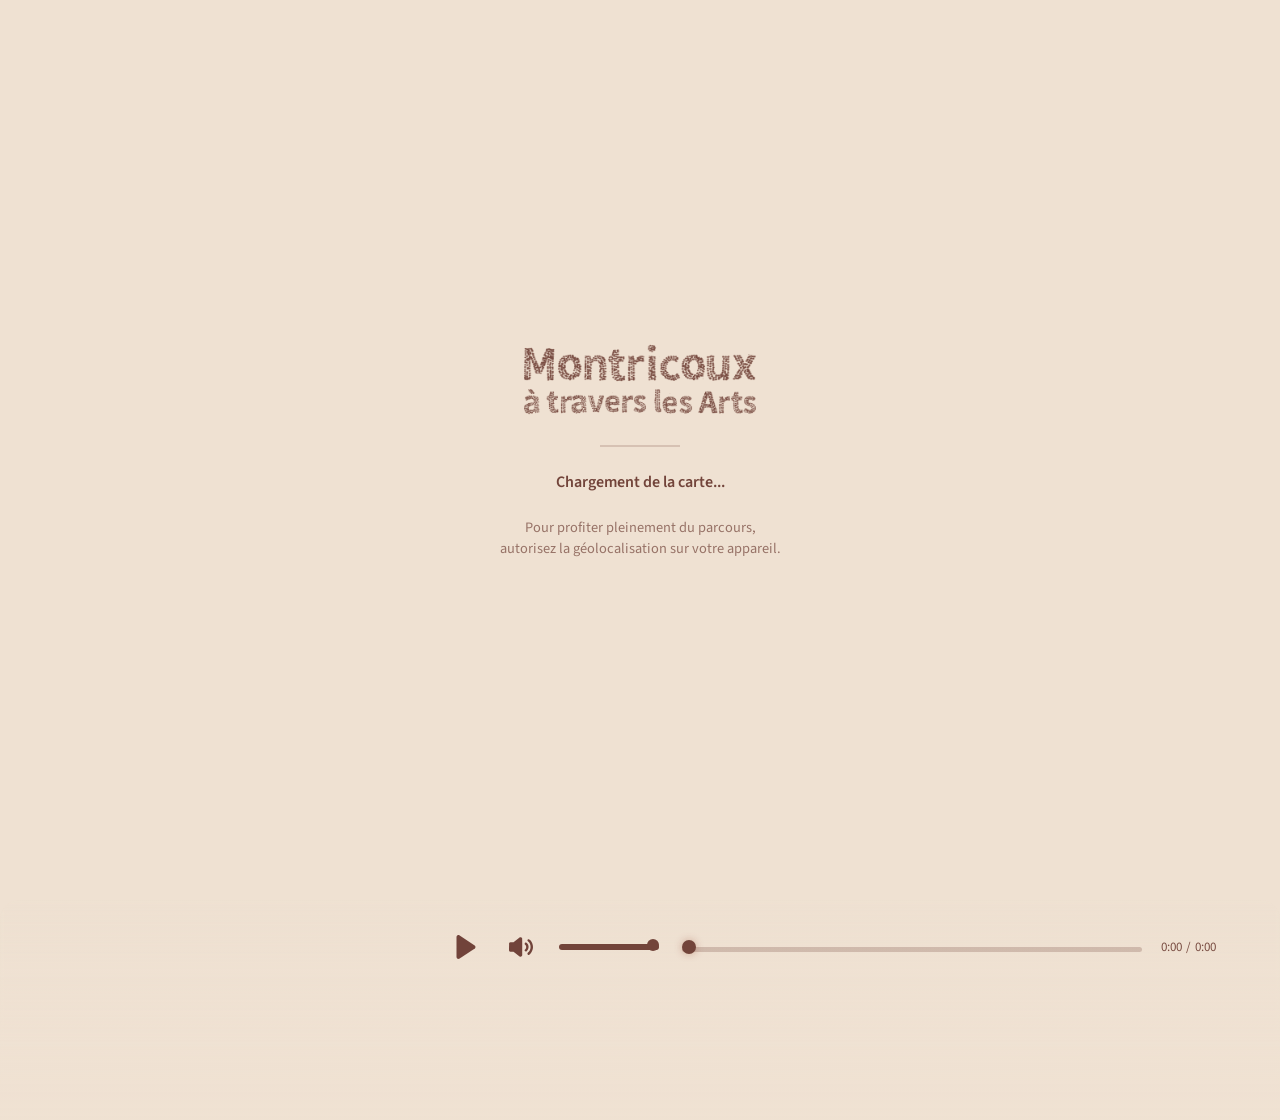
<file: index.html>
<!DOCTYPE html>
<html lang="fr-FR">

<head>

  <meta charset="UTF-8" />
  <meta name="viewport" content="width=device-width, initial-scale=1.0, maximum-scale=1.0, user-scalable=no" />
  <title>MONTRICOUX</title>
  <!-- MAPBOX -->
  <link href="https://api.mapbox.com/mapbox-gl-js/v3.1.2/mapbox-gl.css" rel="stylesheet" />
  <link rel="preconnect" href="https://fonts.googleapis.com">
  <link rel="preconnect" href="https://fonts.gstatic.com" crossorigin>
  <link href="https://fonts.googleapis.com/css2?family=Source+Sans+3:wght@300;400;500;600;700&display=swap" rel="stylesheet">
  <!-- CSS -->
  <link rel="stylesheet" href="style.css" />
 </head>


<body>
  
  <div id="splash">
    <div class="splash-logo"></div>
    <div class="loader"></div>
    <p class="splash-text">
        Chargement de la carte...
    </p>
    <p class="splash-small">
        Pour profiter pleinement du parcours,<br> autorisez la géolocalisation sur votre appareil.
    </p>
  </div>

  <!-- MAP -->
  <div id="map"></div>

  <!-- LOGO -->
  <div id="logo-gradient"></div>
    <div class="logo-wrap">
        <button id="logo-button" class="logo"></button>
    </div>

<!-- SIDEBAR -->

<div id="sidebar">

  <!-- CLOSE -->

  <button id="close-sidebar">
    ×
  </button>


  <!-- CONTENT -->
  <div class="sidebar-content">

    <!-- INTRO -->
    <p class="sidebar-subtitle">À la mémoire d'André Lacombe</p>
    <div class="sidebar-tabs">

        <button class="sidebar-tab active" data-tab="intro">
            À Propos
        </button>

        <button class="sidebar-tab" data-tab="credits">
            Crédits
        </button>

        <button class="sidebar-tab" data-tab="contact">
            Contact
        </button>

    </div>

    <div class="sidebar-pages">

        <div class="sidebar-page active" id="intro">

            Ce parcours vous propose de découvrir le village de Montricoux et son patrimoine artistique et architectural. Au fil d’un récit
            incarné par des habitants, des artistes et des acteurs culturels, laissez-vous guider dans les rues de ce village médiéval.
            Chargez la cartographie au format numérique en flashant le QR code à la station A (La bascule) et déplacez-vous dans le
            village à la rencontre des capsules sonores accessibles d’un clic.
            <br><br>
            <b>PARCOURS À LA MÉMOIRE D’ANDRÉ LACOMBE</b><br>
            La commune de Montricoux souhaite dédier ce parcours à André Lacombe disparu en 2023. Il avait à cœur de transmettre sa passion pour son village et son histoire. 
            <br><br>
            <b>Distance </b>: env. 2 km
            <br>
            <b>Durée </b>: env. 1/2h de marche, 1h avec les points d’écoute
            <br>
        </div>

        <div class="sidebar-page" id="credits">
            <b>Avec les témoignages de:</b><br>
            <p>Aquilino Torrao</p>
            <p>Astrid Torrao</p>
            <p>Diego Lara</p>
            <p>Isabelle Fléouter</p>
            <p>Isabelle Van Mastrigt</p>
            <p>Jean-Claude Herraïz</p>
            <p>Léa Gérardin-Macario</p>
            <p>Marie Ange Namy</p>
            <p>Michel Jannin</p>
            <p>RV Larbre</p>
            <p>Thierry Faucher</p><br>
            <b>Équipe:</b><br>
            <p>Maitrise d’ouvrage : Mairie de Montricoux avec l’appui technique de l’équipe du PETR du Pays Midi-Quercy</p>
            <p>Muséographie : Camille Provendier</p>
            <p>Capsules sonores : David Lagarde</p>
            <p>Conception graphique et illustrations : Lucie Sahuquet</p>
            <p>Développement web : Sara Lana</p><br>
            <b>Avec le soutien de:</b><br><br>
            <img src="assets/support.png" style="width:100%">
            <br><br>

        </div>

        <div class="sidebar-page" id="contact">
            <p>Pour toute information complémentaire, veuillez contacter la mairie de Montricoux.</p><br><br>
            <b>email: </b> mairie-montricoux@info82.com<br><br>
            <b>telephone: </b> 05 63 67 20 60<br>
        </div>

</div>

    <!-- LINKS -->
    <div class="sidebar-links">


    <!-- FICHE TECHNIQUE -->
        <div class="accordion">
            <button class="accordion-button">
            Crédits
            <span>+</span>
            </button>
            <div class="accordion-content">
                <p>
                
                </p>
            </div>
        </div>
    </div>

    <!-- FOOTER -->
    <div class="sidebar-footer">

      <!-- LOGOS 
      <div class="sidebar-logos">
        <img src="assets/logo-acx.png">
        <img src="assets/logo-ufpr.png">
        <img src="assets/logo-cnpq.png">
      </div>-->
    </div>
  </div>
</div>

  <!-- PLAYER PANEL -->
 <div id="player-gradient">
    <div id="player-panel">
        <div id="player-layout">
            <!--
            <div class="meta">
                <h3 id="player-title"></h3>
                <h4 id="player-author"></h4>
                <p id="player-description"></p>
                  <button id="description-toggle">
                        +
                  </button>
            </div>-->
            <div class="meta">
                <div class="player-meta-header">
                    <div class="player-meta-text">
                        <h3 id="player-title"></h3>
                        <h4 id="player-author"></h4>
                    </div>
                    <button id="back-to-map">
                        <img src="assets/ui/back.png" alt="">
                    </button>
                </div>
                <p id="player-description"></p>
                <button id="description-toggle">
                    Lire la suite
                </button>
            </div>
            <!-- player -->
            <div class="player-column">
                <div class="player" role="region" aria-label="Audio player">
                    <audio id="audio" preload="metadata"></audio>
                    <div class="controls">
                        <button id="play" class="btn" aria-label="Play/Pause">
                            <img src="assets/ui/play.svg" alt="Play">
                        </button>
                        <button id="mute" class="btn" aria-label="Mute/Unmute">
                            <img src="assets/ui/volume.svg" alt="Volume">
                        </button>
                        <div class="volume-wrap">
                            <input
                                id="volume"
                                class="volume"
                                type="range"
                                min="0"
                                max="1"
                                step="0.01"
                                value="1"
                            >
                        </div>
                    </div>

                    <!-- timeline -->
                    <div class="seek-wrap">
                        <input
                            id="seek"
                            class="seek"
                            type="range"
                            min="0"
                            max="100"
                            step="0.1"
                            value="0"
                        >
                    </div>
                    <!-- time -->
                    <div class="time small">
                        <span id="current">0:00</span>
                        <span>/</span>
                        <span id="duration">0:00</span>
                    </div>
                </div>   
                <!-- subtitles -->
                <div id="subtitle" class="subtitle"></div>
            </div>
        </div>


        <div id="mini-player">
            <button id="mini-play">
                <img
                id="mini-play-icon"
                src="assets/ui/pause.svg"
                alt=""
                >
            </button>
            <span id="mini-title"></span>
        </div>
    </div>
 </div>

    <div class="language-switcher">

    <div class="lang-active lang-fr"></div>

    <button
        class="lang-button lang-en"
        onclick="window.location.href='en.html'">
    </button>

</div>

  <!-- MAPBOX -->
  <script src="https://api.mapbox.com/mapbox-gl-js/v3.1.2/mapbox-gl.js"></script>

  <!-- PLAYER -->
  <script src="player.js"></script>
  <script src="subtitles.js"></script>
  <!-- MAIN -->
  <script src="script.js"></script>

</body>

</html>
</file>
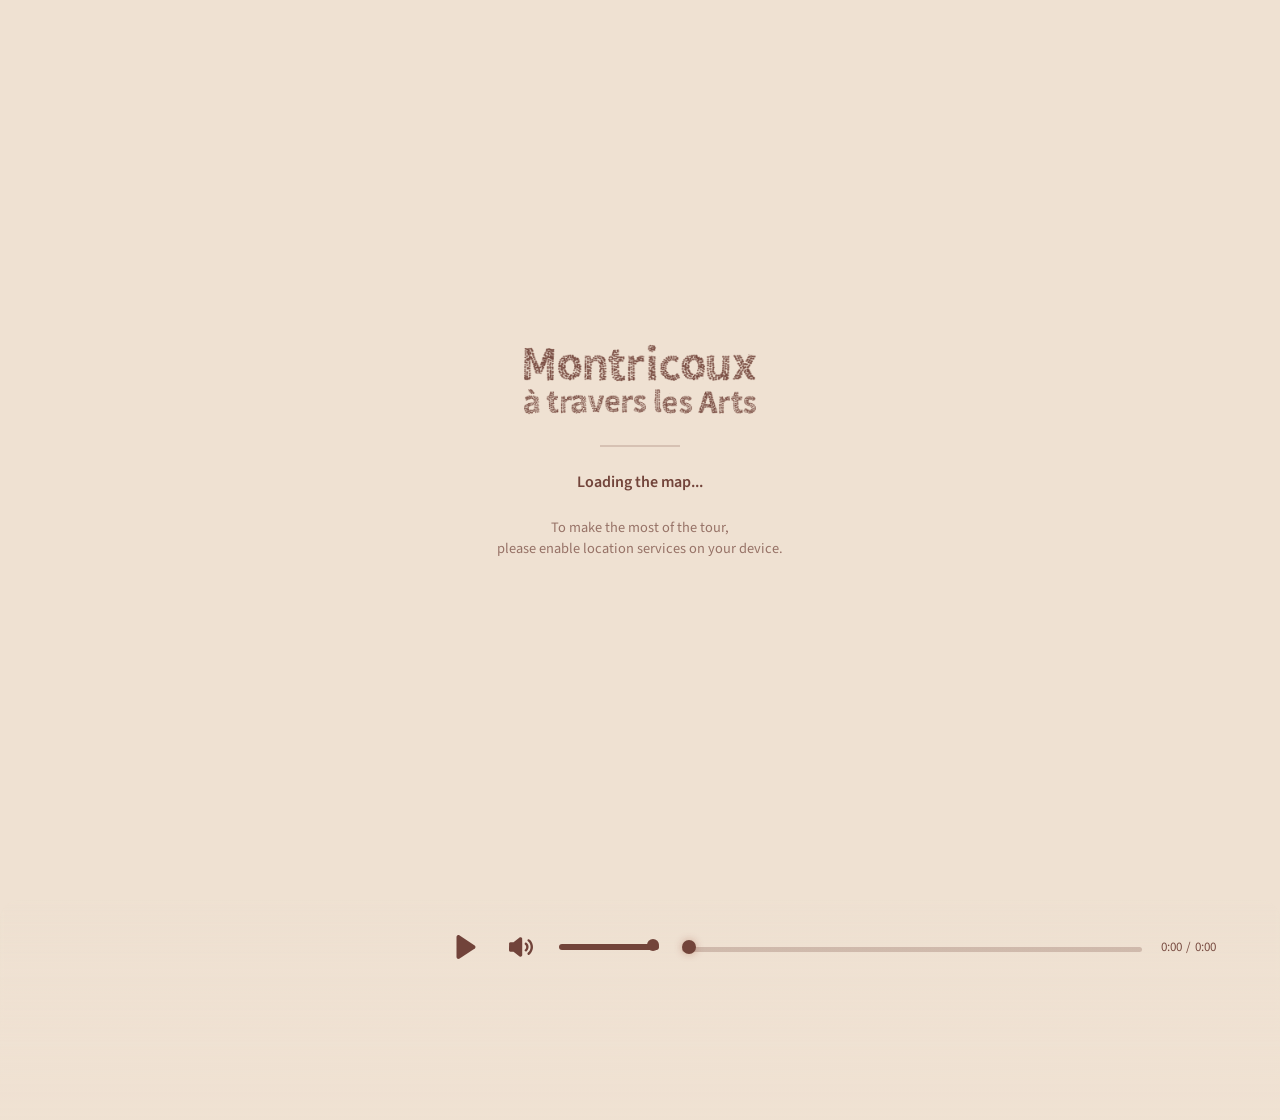
<file: en.html>
<!DOCTYPE html>
<html lang="fr-FR">

<head>

  <meta charset="UTF-8" />
  <meta name="viewport" content="width=device-width, initial-scale=1.0, maximum-scale=1.0, user-scalable=no" />
  <title>MONTRICOUX</title>
  <!-- MAPBOX -->
  <link href="https://api.mapbox.com/mapbox-gl-js/v3.1.2/mapbox-gl.css" rel="stylesheet" />
  <link rel="preconnect" href="https://fonts.googleapis.com">
  <link rel="preconnect" href="https://fonts.gstatic.com" crossorigin>
  <link href="https://fonts.googleapis.com/css2?family=Source+Sans+3:wght@300;400;500;600;700&display=swap" rel="stylesheet">
  <!-- CSS -->
  <link rel="stylesheet" href="style.css" />
 </head>


<body>
  
  <div id="splash">
    <div class="splash-logo"></div>
    <div class="loader"></div>
    <p class="splash-text">
        Loading the map...
    </p>

    <p class="splash-small">
        To make the most of the tour,<br>
        please enable location services on your device.
    </p>
  </div>

  <!-- MAP -->
  <div id="map"></div>

  <!-- LOGO -->
  <div id="logo-gradient"></div>
    <div class="logo-wrap">
        <button id="logo-button" class="logo"></button>
    </div>

<!-- SIDEBAR -->

<div id="sidebar">

  <!-- CLOSE -->

  <button id="close-sidebar">
    ×
  </button>


  <!-- CONTENT -->
  <div class="sidebar-content">

   <!-- INTRO -->
    <p class="sidebar-subtitle">In memory of André Lacombe</p>

    <div class="sidebar-tabs">

        <button class="sidebar-tab active" data-tab="intro">
            About
        </button>

        <button class="sidebar-tab" data-tab="credits">
            Credits
        </button>

        <button class="sidebar-tab" data-tab="contact">
            Contact
        </button>

    </div>

    <div class="sidebar-pages">

        <div class="sidebar-page active" id="intro">

            This route invites you to discover the village of Montricoux and its artistic and architectural heritage. Through stories told by residents, artists, and cultural actors, let yourself be guided through the streets of this medieval village. Load the digital map by scanning the QR code at Station A (La Bascule) and move through the village to discover the audio capsules accessible with a single click.
            <br><br>
            <b>A WALK IN MEMORY OF ANDRÉ LACOMBE</b><br>
            The municipality of Montricoux wishes to dedicate this walk to André Lacombe, who passed away in 2023. He was keen to share his passion for his village and its history. 
            <br><br>
            <b>Distance:</b> approx. 2 km
            <br>
            <b>Duration:</b> approx. 30 min walk, 1 hour including listening stops
            <br>
        </div>

        <div class="sidebar-page" id="credits">

            <b>Featuring the voices of:</b><br>

            <p>Aquilino Torrao</p>
            <p>Astrid Torrao</p>
            <p>Diego Lara</p>
            <p>Isabelle Fléouter</p>
            <p>Isabelle Van Mastrigt</p>
            <p>Jean-Claude Herraïz</p>
            <p>Léa Gérardin-Macario</p>
            <p>Marie Ange Namy</p>
            <p>Michel Jannin</p>
            <p>RV Larbre</p>
            <p>Thierry Faucher</p>

            <br>

            <b>Project team:</b><br>

            <p>Project owner: Municipality of Montricoux, with technical support from the PETR Pays Midi-Quercy team.</p>

            <p>Museography: Camille Provendier</p>

            <p>Audio production: David Lagarde</p>

            <p>Graphic design & illustrations: Lucie Sahuquet</p>

            <p>Web development: Sara Lana</p>

            <br>

            <b>Supported by:</b><br><br>
            <img src="assets/support.png" style="width:100%">
            <br><br>

        </div>

        <div class="sidebar-page" id="contact">

            <p>For further information, please contact the Montricoux Town Hall.</p>

            <br><br>

            <b>Email:</b> mairie-montricoux@info82.com

            <br><br>

            <b>Telephone:</b> +33 (0)5 63 67 20 60

            <br>

        </div>

    </div>
  </div>
</div>

  <!-- PLAYER PANEL -->
 <div id="player-gradient">
    <div id="player-panel">
        <div id="player-layout">
            <div class="meta">
                <div class="player-meta-header">
                    <div class="player-meta-text">
                        <h3 id="player-title"></h3>
                        <h4 id="player-author"></h4>
                    </div>
                    <button id="back-to-map">
                        <img src="assets/ui/back.png" alt="">
                    </button>
                </div>
                <p id="player-description"></p>
                <button id="description-toggle">
                    Read More
                </button>
            </div>
            <!-- player -->
            <div class="player-column">
                <div class="player" role="region" aria-label="Audio player">
                    <audio id="audio" preload="metadata"></audio>
                    <div class="controls">
                        <button id="play" class="btn" aria-label="Play/Pause">
                            <img src="assets/ui/play.svg" alt="Play">
                        </button>
                        <button id="mute" class="btn" aria-label="Mute/Unmute">
                            <img src="assets/ui/volume.svg" alt="Volume">
                        </button>
                        <div class="volume-wrap">
                            <input
                                id="volume"
                                class="volume"
                                type="range"
                                min="0"
                                max="1"
                                step="0.01"
                                value="1"
                            >
                        </div>
                    </div>

                    <!-- timeline -->
                    <div class="seek-wrap">
                        <input
                            id="seek"
                            class="seek"
                            type="range"
                            min="0"
                            max="100"
                            step="0.1"
                            value="0"
                        >
                    </div>
                    <!-- time -->
                    <div class="time small">
                        <span id="current">0:00</span>
                        <span>/</span>
                        <span id="duration">0:00</span>
                    </div>
                </div>   
                <!-- subtitles -->
                <div id="subtitle" class="subtitle"></div>
            </div>
        </div>


        <div id="mini-player">
            <button id="mini-play">
                <img
                id="mini-play-icon"
                src="assets/ui/pause.svg"
                alt=""
                >
            </button>
            <span id="mini-title"></span>
        </div>
    </div>
 </div>

    <div class="language-switcher">

        <button
        class="lang-button lang-fr"
        onclick="window.location.href='index.html'">
        </button>

        <div class="lang-active lang-en"></div>

    </div>

  <!-- MAPBOX -->
  <script src="https://api.mapbox.com/mapbox-gl-js/v3.1.2/mapbox-gl.js"></script>

  <!-- PLAYER -->
  <script src="player.js"></script>
  <script src="subtitles.js"></script>
  <!-- MAIN -->
  <script src="script.js"></script>

</body>

</html>
</file>
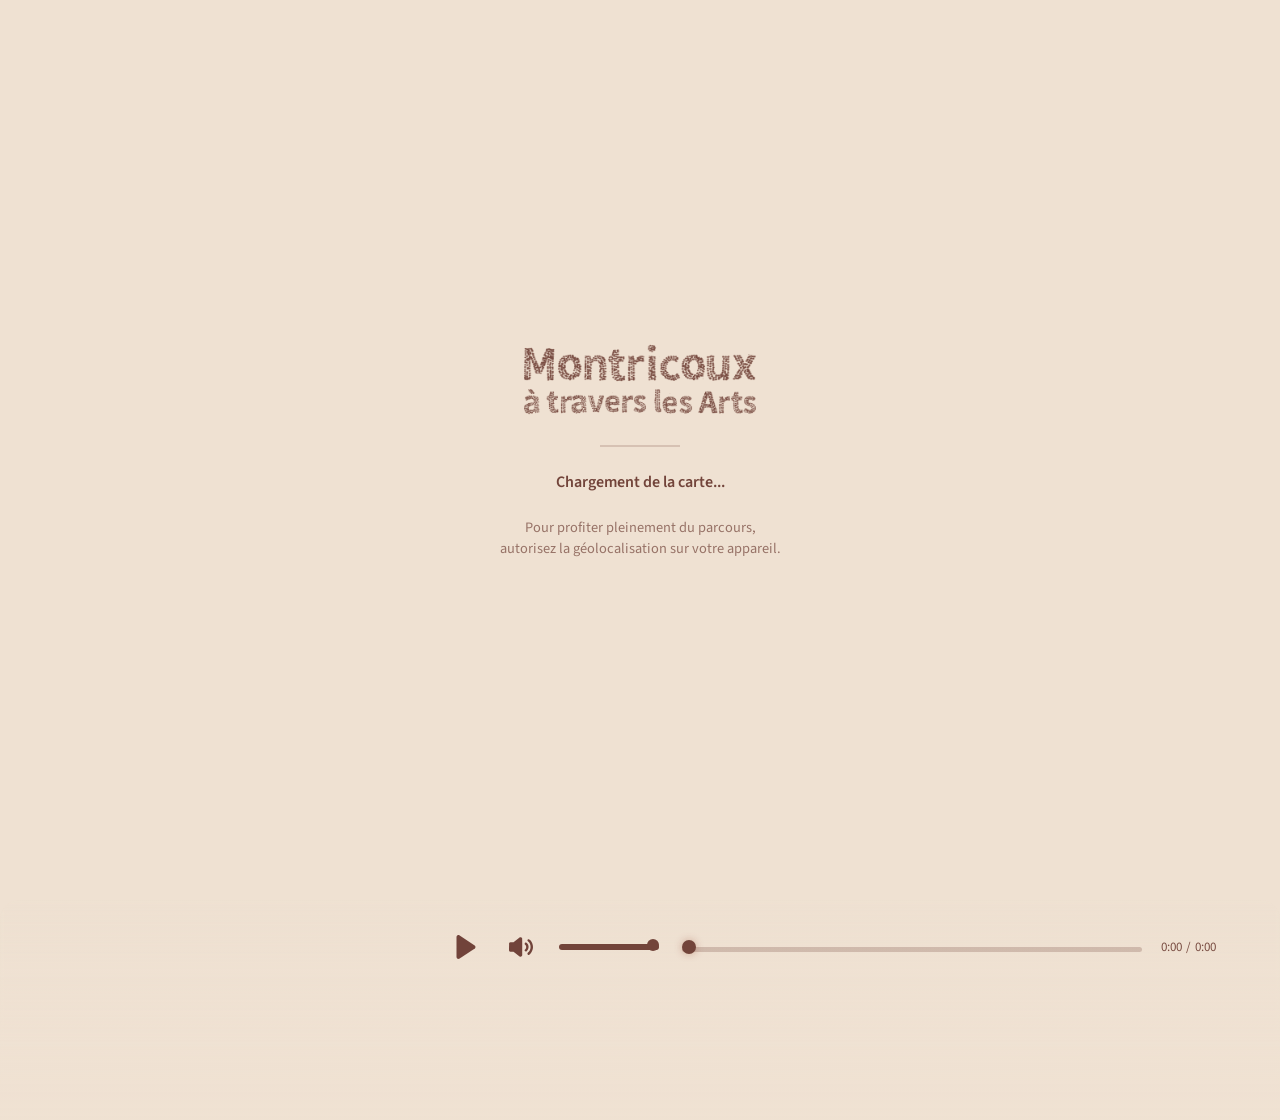
<file: en_old.html>
<!DOCTYPE html>
<html lang="fr-FR">

<head>

  <meta charset="UTF-8" />
  <meta name="viewport" content="width=device-width, initial-scale=1.0, maximum-scale=1.0, user-scalable=no" />
  <title>MONTRICOUX</title>
  <!-- MAPBOX -->
  <link href="https://api.mapbox.com/mapbox-gl-js/v3.1.2/mapbox-gl.css" rel="stylesheet" />
  <link rel="preconnect" href="https://fonts.googleapis.com">
  <link rel="preconnect" href="https://fonts.gstatic.com" crossorigin>
  <link href="https://fonts.googleapis.com/css2?family=Source+Sans+3:wght@300;400;500;600;700&display=swap" rel="stylesheet">
  <!-- CSS -->
  <link rel="stylesheet" href="style.css" />
  </head>


<body>
  <div id="splash">
    <div class="splash-logo"></div>
    <div class="loader"></div>
    <p class="splash-text">
        Chargement de la carte...
    </p>
    <p class="splash-small">
        Pour profiter pleinement du parcours,<br> autorisez la géolocalisation sur votre appareil.
    </p>
  </div>
  
  <!-- MAP -->
  <div id="map"></div>

  <!-- LOGO -->
  <div id="logo-gradient"></div>
    <div class="logo-wrap">
        <button id="logo-button" class="logo"></button>
    </div>

<!-- SIDEBAR -->

<div id="sidebar">

  <!-- CLOSE -->

  <button id="close-sidebar">
    ×
  </button>


  <!-- CONTENT -->
  <div class="sidebar-content">

    <!-- INTRO -->
    <p class="sidebar-intro">
        This route invites you to discover the village of Montricoux and its artistic and architectural heritage. Through stories told by residents, artists, and cultural actors, let yourself be guided through the streets of this medieval village.
        Load the digital map by scanning the QR code at Station A (La Bascule) and move through the village to discover the audio capsules accessible with a single click.
        <br><br>
        <b>Distance</b>: approx. 2 km
        <br>
        <b>Duration</b>: approx. 30 min walk, 1 hour including listening points
    </p>

    <!-- LINKS -->
    <div class="sidebar-links">


    <!-- FICHE TECHNIQUE -->
        <div class="accordion">
            <button class="accordion-button">
            Crédits
            <span>+</span>
            </button>
            <div class="accordion-content">
                <p>
                
                </p>
            </div>
        </div>
    </div>

    <!-- FOOTER -->
    <div class="sidebar-footer">

      <!-- LOGOS 
      <div class="sidebar-logos">
        <img src="assets/logo-acx.png">
        <img src="assets/logo-ufpr.png">
        <img src="assets/logo-cnpq.png">
      </div>-->

    </div>
  </div>
</div>

  <!-- PLAYER PANEL -->
 <div id="player-gradient">
    <div id="player-panel">
        <div id="player-layout">
            <div class="meta">
                <div class="player-meta-header">
                    <div class="player-meta-text">
                        <h3 id="player-title"></h3>
                        <h4 id="player-author"></h4>
                    </div>
                    <button id="back-to-map">
                        <img src="assets/ui/back.png" alt="">
                    </button>
                </div>
                <p id="player-description"></p>
                <button id="description-toggle">
                    Read More
                </button>
            </div>
            <!-- player -->
            <div class="player-column">
                <div class="player" role="region" aria-label="Audio player">
                    <audio id="audio" preload="metadata"></audio>
                    <div class="controls">
                        <button id="play" class="btn" aria-label="Play/Pause">
                            <img src="assets/ui/play.svg" alt="Play">
                        </button>
                        <button id="mute" class="btn" aria-label="Mute/Unmute">
                            <img src="assets/ui/volume.svg" alt="Volume">
                        </button>
                        <div class="volume-wrap">
                            <input
                                id="volume"
                                class="volume"
                                type="range"
                                min="0"
                                max="1"
                                step="0.01"
                                value="1"
                            >
                        </div>
                    </div>

                    <!-- timeline -->
                    <div class="seek-wrap">
                        <input
                            id="seek"
                            class="seek"
                            type="range"
                            min="0"
                            max="100"
                            step="0.1"
                            value="0"
                        >
                    </div>
                    <!-- time -->
                    <div class="time small">
                        <span id="current">0:00</span>
                        <span>/</span>
                        <span id="duration">0:00</span>
                    </div>
                </div>   
                <!-- subtitles -->
                <div id="subtitle" class="subtitle"></div>
            </div>
        </div>
        
    </div>
 </div>

    <div class="language-switcher">

    <button
        class="lang-button lang-fr"
        onclick="window.location.href='index.html'">
    </button>

    <div class="lang-active lang-en"></div>

    </div>
  <!-- MAPBOX -->
  <script src="https://api.mapbox.com/mapbox-gl-js/v3.1.2/mapbox-gl.js"></script>

  <!-- PLAYER -->
  <script src="player.js"></script>
  <script src="subtitles.js"></script>
  <!-- MAIN -->
  <script src="script.js"></script>

</body>

</html>
</file>
<file: style.css>
:root {
  --beige: #efe1d2;
  --marron: #72443a;
  --marron-light: rgba(114, 68, 58, 0.25);
}

* {
  margin: 0;
  padding: 0;
  box-sizing: border-box;
}

html,
body {
  width: 100%;
  height: 100%;
  overflow: hidden;
  font-family:'Source Sans 3',sans-serif;
  background:var(--beige);
}

/* ========================================
SPLASH
======================================== */

#splash{
    position:fixed;
    inset:0;

    z-index:99999;

    display:flex;
    flex-direction:column;
    align-items:center;
    justify-content:center;
    gap:24px;

    background:var(--beige);

    transition:
        opacity .5s ease,
        visibility .5s ease;
}

#splash.hide{
    opacity:0;
    visibility:hidden;
    pointer-events:none;
}

.splash-logo{

    width:min(260px,55vw);
    aspect-ratio:2048/633;

    background:var(--marron);

    -webkit-mask-image:url("assets/logo.png");
    -webkit-mask-repeat:no-repeat;
    -webkit-mask-position:center;
    -webkit-mask-size:contain;

    mask-image:url("assets/logo.png");
    mask-repeat:no-repeat;
    mask-position:center;
    mask-size:contain;
}

.loader{
    width:80px;
    height:2px;
    background:rgba(114,68,58,.2);
    position:relative;
    overflow:hidden;
}

.loader::after{
    content:"";
    position:absolute;
    left:-35%;
    width:35%;
    height:100%;
    background:var(--marron);
    animation:loading 1.2s infinite;
}

@keyframes loading{
    from{left:-35%;}
    to{left:100%;}
}

.splash-text{
    color:var(--marron);
    font-size:1rem;
    font-weight:600;
}

.splash-small{
    width:min(420px,82vw);
    text-align:center;
    color:var(--marron);
    opacity:.7;
    font-size:.9rem;
    line-height:1.5;
}

/* ========================================
TYPOGRAPHY
======================================== */

h1{
    font-family:'Source Sans 3',sans-serif;
    font-size:clamp(3rem,6vw,6rem);
    line-height:.92;
    font-weight:600;
    letter-spacing:-0.04em;
    color:var(--marron);
}

h2{
    font-family:'Source Sans 3',sans-serif;
    font-size:clamp(1.5rem,3vw,3.2rem) !important;
    line-height:1;
    font-weight:600;
    letter-spacing:-0.03em;
    color:var(--marron);
}

h3{
    font-family:'Source Sans 3',sans-serif;
    font-size:clamp(1rem,2vw,1.8rem) !important;
    line-height:1.15;
    font-weight:500;
    letter-spacing:-0.02em;
    color:var(--marron);
}

h4{
    font-family:'Source Sans 3',sans-serif;
    font-size:clamp(.95rem,1.2vw,1.1rem);
    line-height:1.3;
    font-weight:600;
    letter-spacing:.04em;
    text-transform:uppercase;
    opacity:.8;
    color:var(--marron);
}

@media (max-width:768px){
 p{
    font-size:0.8rem !important;
    line-height:1.1;
  }

  h3{
    font-size:1rem !important;
    line-height:1.1;
  }

  h4{
    font-size:0.7rem !important;
    line-height:1.1;
  }
}

/* MAP */

#map {
  position: absolute;

  top: 0;
  left: 0;

  width: 100%;
  height: 100%;
}

/* PLAYER PANEL */

#player-panel {
  position: absolute;
  left: 0;
  bottom: 0;
  width: 100%;
  min-height: 220px;
  background:
    linear-gradient(
      to top,
      rgba(239,225,210,0.98) 0%,
      rgba(239,225,210,0.96) 18%,
      rgba(239,225,210,0.88) 35%,
      rgba(239,225,210,0.65) 55%,
      rgba(239,225,210,0.30) 75%,
      rgba(239,225,210,0) 100%
    );
  backdrop-filter: blur(2px);
  -webkit-backdrop-filter: blur(3px);
  color: var(--marron);
  z-index: 1000;
  padding: 0px;
  transform: translateY(100%);
  transition: transform 0.3s ease;
  border-top-left-radius: 20px;
  border-top-right-radius: 20px;
}

.meta{
    width:30%;
    padding:0 0 1vw 0;
    display:flex;
    flex-direction:column;
    justify-content:flex-end;
}
#player-layout{
    display: flex;
    align-items: center;
    width: 100%;
    padding: 2vw 5vw 1vw 5vw;
    gap: 4vw;
}
.player-column{
    width:70%;
    display:flex;
    flex-direction:column;
    justify-content:flex-end;
}

#player-title{
    font-size:2.2rem;
    line-height:1;
    margin-bottom:0.6rem;
    font-weight:500;
}

#player-author{
    font-size:0.95rem;
    opacity:.7;
    margin-bottom:2rem;
}

#player-description{
    font-size:0.95rem;
    line-height:1.7;
    opacity:0.8;
}

#description-toggle{
display:none;
}


@media (max-width:768px){

  .description-accordion{
    width:100%;
  }

  #player-description{

    max-height:1.5em;
    overflow:hidden;

    transition:max-height .35s ease;

    position:relative;
  }

  #player-description.expanded{
    max-height:500px;
  }

    #description-toggle {
        display: block;
        margin-top: 2px;
        background: none;
        border: none;
        color: var(--marron);
        font-size: .8rem;
        font-weight: 500;
        opacity: .7;
        cursor: pointer;
        text-align: left;
        text-decoration: underline;
        font-family: 'Source Sans 3', sans-serif;
    }
  

}

/* PANEL ACTIVE */

#player-panel.active {
  transform: translateY(0);
}

/* PANEL CONTENT */

.panel-content {
  display: flex;
  flex-direction: column;
  gap: 12px;
}

/* AUDIO */

#audio-player {
  width: 100%;
}

/* CAPTIONS */

#captions {
  font-size: 14px;
  line-height: 1.5;
}

/* MARKERS */

.marker{
  transition:.03s;
}

.marker-icon{
  width:150px;
  height:150px;
}

.marker-image{
  width:150px !important;
  height:150px !important;
}

.marker-inner{
    width:100%;
    height:100%;
    background-size:contain;
    background-repeat:no-repeat;
    background-position:center;
    transform-origin:center bottom;

    /* filter:drop-shadow(0 0 14px var(--marron)); */
}

.active-marker{
z-index:1000;
/*filter:drop-shadow(0 0 30px var(--marron-light)); */
}



/* ---------- MP3 PLAYER ---------- */

.player {
    width:100%;
    display:flex;
    align-items:center;
    justify-content:space-between;
    gap:1.5vw;
    padding-bottom:.8vw;
}

/* CONTROLS */
.controls {
  display: flex;
  align-items: center;
  gap: 1vw;
  margin: 0;
  width: auto;
}

/* Oculta a barra separada da timeline e a integra */
.seek-wrap {
  flex: 1;
  margin: 0;
  padding: 0;
  order: 2;
}

.seek {
  -webkit-appearance: none;
  appearance: none;
  width: 100%;
  height: 5px;
  border-radius: 8px;
  background: var(--marron-light);
  outline: none;
  cursor: pointer;
}

/* PLAY BUTTON */
.btn {
  background: transparent;
  border: 0;
  color: var(--marron);
  font-size: 20px;
  width: 42px;
  height: 42px;
  display: inline-flex;
  align-items: center;
  justify-content: center;
  cursor: pointer;
  border-radius: 8px;
  transition: transform .12s ease, background .12s ease;
  order: 1;
}
.btn:hover {
  transform: scale(1.06);
  background: rgba(255, 105, 180, 0.04);
}

/* TIME */
.time {
  font-size: 13px;
  color: var(--marron);
  display: flex;
  gap: 4px;
  align-items: center;
  order: 3;
  white-space: nowrap;
}

/* VOLUME */
.volume-wrap {
  display: flex;
  align-items: center;
  gap: 8px;
  padding: 0 4px;
  order: 4;
}

.volume {
  -webkit-appearance: none;
  appearance: none;
  width: 100px;
  height: 6px;
  background: var(--marron-light);
  border-radius: 6px;
  cursor: pointer;
}
.volume::-webkit-slider-thumb {
  -webkit-appearance: none;
  width: 12px;
  height: 12px;
  border-radius: 50%;
  background: var(--marron);
  margin-top: -3px;
}
.volume::-moz-range-thumb {
  width: 12px;
  height: 12px;
  border-radius: 50%;
  border-color: var(--marron);
  background: var(--marron);
}

.player .btn img{
    width:24px;
    height:24px;
    display:block;
}

/* ESTILOS DO SEEKBAR */
.seek::-webkit-slider-thumb {
  -webkit-appearance: none;
  width: 14px;
  height: 14px;
  border-radius: 50%;
  background: var(--marron);
  box-shadow: 0 0 8px rgba(121, 29, 1, 0.3);
  border: none;
  margin-top: -4px;
}
.seek::-moz-range-thumb {
  width: 14px;
  height: 14px;
  border-radius: 50%;
  background: var(--marron);
  border: none;
  box-shadow: 0 0 8px rgba(121, 29, 1, 0.3);
}

/* OUTROS DETALHES */
.btn:focus,
.seek:focus,
.volume:focus {
  box-shadow: 0 0 0 3px var(--beige);
  outline: none;
}

.seek,
.volume {
  accent-color: var(--marron);
}

.small {
  font-size: 13px;
  opacity: 0.95;
}

/* MINI PLAYER*/

#mini-player{
  display:none;
  position:absolute;
  left:0;
  bottom:0;
  width:100%;
  height:70px;
  background:
    linear-gradient(
      to top,
      rgba(239,225,210,0.98) 0%,
      rgba(239,225,210,0.96) 18%,
      rgba(239,225,210,0.88) 35%,
      rgba(239,225,210,0.65) 55%,
      rgba(239,225,210,0.30) 75%,
      rgba(239,225,210,0) 100%
    );
  z-index:2000;
}
#player-panel.collapsed .meta{
  display:none;
}

#player-panel.collapsed{
  height:70px;
}
#player-panel.collapsed{
  transform:translateY(0);
  min-height:70px;
}
#player-panel.collapsed .player-column{
  display:none;
}
#player-panel.collapsed #mini-player{
  display:flex;
  align-items:center;
  gap:12px;
  width:100%;
  height:100%;
  padding:0 20px;
}
#mini-title{
  flex:1;
  overflow:hidden;
  white-space:nowrap;
  text-overflow:ellipsis;
}
#mini-play{
  background:none;
  border:none;
  cursor:pointer;
}
#mini-play-icon{
  width:22px;
  height:22px;
}

/* SUBTITLES */
.subtitle{
    width:100%;
    height:70px;

    display:flex;
    align-items:center;
    justify-content:center;

    text-align:center;

    margin-top:0.5vw;

    font-size:1.3rem;
    line-height:1.6;
    color:var(--marron);
    opacity:0.9;

    overflow:hidden;
    display:-webkit-box;
    -webkit-line-clamp:2;
    -webkit-box-orient:vertical;
}

#back-to-map{
      display:none;
      width:30px;
      height:30px;
      padding:0;
      border:none;
      background:none;
      cursor:pointer;
      flex-shrink:0;
  }

  #back-to-map img{
      width:100%;
      height:100%;
      object-fit:contain;
  }

  @media (max-width:768px){
      #back-to-map{
         display:block;
      }
  }

@media (max-width:768px){

  #player-panel{
    min-height:auto;
  }

  #player-layout{
    flex-direction:column;
    align-items:flex-start;
    padding:2vh;
    gap:2vw;
  }

  .meta{
    width:100%;
    padding:0;
  }

  .player-meta-header{
    width:100%;
    display:flex;
    justify-content:space-between;
    align-items:flex-start;
    gap:12px;
  }

  .player-meta-text{
      flex:1;
      min-width:0;
  }

  #player-title{
      font-size: 1rem;
      line-height:1.05;
      margin-bottom:0.8rem;
  }

  #player-author{
      font-size:1rem;
      margin-bottom:0.5rem;
  }

  #player-description{
    font-size:0.95rem;
    line-height:1.7;
    max-width:100%;
  }

  .player-column{
    width:100%;
  }

  .player{
    width:100%;
    padding-bottom: 5px;
    gap:2vw;
    display:flex;
    align-items:center;
    flex-wrap:nowrap;
  }

  .controls{
   gap:2vw;
  }

  .volume-wrap{
    display:none;
  }

  .seek-wrap{
    flex:1;
    min-width:0;
    width:auto;
    order:2;
  }

  .time{
    width:auto;
    justify-content:flex-end;
    font-size:0.7rem;
    white-space:nowrap;
    flex-shrink:0;
    order:3;
  }

  .subtitle{
    width:100%;
    height: auto;
    min-height: 80px;
    padding:0;
    margin:0 auto;

    text-align:center;

    display:flex;
    align-items:center;
    justify-content:center;

    font-size:0.95rem;
    line-height:1.3;

    -webkit-line-clamp:3;
  }

  .btn{
    width: 30px;
    height: 30px;
    font-size:15px;
  }

}

/* ========================================
LOGO
======================================== */
.logo-wrap{
    position:absolute;
    top:3vh !important;
    left:3vh !important;
    z-index:1000;
}

#logo-button{
    width:18vw;
    aspect-ratio:2048/633;

    background:var(--marron);

    border:none;
    cursor:pointer;
    padding:0;

    -webkit-mask-image:url("assets/logo.png");
    -webkit-mask-repeat:no-repeat;
    -webkit-mask-position:center;
    -webkit-mask-size:contain;

    mask-image:url("assets/logo.png");
    mask-repeat:no-repeat;
    mask-position:center;
    mask-size:contain;
}

@media (max-width:768px){
  .logo-wrap{
      top:1vh !important;
      left:1vh !important;
  }

    #logo-button{
    width:38vw;
    }
}

/* ========================================
LOGO GRADIENT
======================================== */

#logo-gradient {
  position: absolute;
  top: 0;
  left: 0;
  width: 70vw;
  height: 20vw;
  z-index: 700;
  pointer-events: none;
  background: radial-gradient(
    ellipse at 20vh 8vh,
      var(--beige) 0%,
      rgba(239, 225, 210, 0) 50%
  );
}

@media (max-width: 768px) {
  #logo-gradient {
    width: 100%;
    height: 15vh;
    background: linear-gradient(
      to bottom,
      var(--beige) 0%,
      rgba(239, 225, 210, 0.9) 20%,
      rgba(239, 225, 210, 0.5) 50%,
      rgba(239, 225, 210, 0) 100%
    );
  }
}


/* ========================================
SIDEBAR
======================================== */

#sidebar {
  position: absolute;
  top: 0;
  left: 0;
  width: 20vw;
  min-width: 400px;
  height: 100vh;
  z-index: 900;
  padding: 3vw;
  overflow-y: auto;
  color: var(--marron);
  transform: translateX(-100%);
  transition: transform 0.5s ease;
  background:
    linear-gradient(
      to right,
      rgba(239,225,210,0.96) 0%,
      rgba(239,225,210,0.85) 65%,
      rgba(239,225,210,0) 95%
    );
  backdrop-filter: blur(2px);
}

.sidebar-intro {
  width: 100%;
  font-size: 18px;
  line-height: 1.8;
  margin-bottom: 2vw;
}

.sidebar-subtitle{
  width: 100%;
  font-size: 13px;
  line-height: 1.8;
  margin-bottom: 3vw;
}

.sidebar-content {
  padding-top: 8vh;
  display: flex;
  flex-direction: column;
  height: 100%;
}

.sidebar-line {
  width: 60px;
  height: 1px;
  background: var(--marron);
  margin-bottom: 3vw;
  opacity: 0.5;
}

.sidebar-link {
  display: flex;
  justify-content: space-between;
  align-items: center;
  width: 100%;
  padding: 24px 0;
  background: none;
  border: none;
  border-top: 1px solid rgba(114,68,58,0.15);
  color: var(--marron);
  font-size: 18px;
  text-align: left;
  cursor: pointer;
}
.sidebar-link {
  display: flex;
  justify-content: space-between;
  align-items: center;
  width: 100%;
  padding: 24px 0;
  background: none;
  border: none;
  border-top: 1px solid rgba(114,68,58,0.15);
  color: var(--marron);
  font-size: 18px;
  text-align: left;
  cursor: pointer;
}

.sidebar-link:last-child {
  border-bottom: 1px solid rgba(114,68,58,0.15);
}

.sidebar-footer {
  margin-top: auto;
  display: flex;
  flex-direction: column;
  gap: 3vw;
}

.sidebar-logos {
  display: flex;
  gap: 2vw;
  align-items: center;
}

.sidebar-logos img {
  height: 32px;
  width: auto;
  opacity: 0.8;
}

.sidebar-languages {
  display: flex;
  gap: 24px;
}

.sidebar-languages button {
  background: none;
  border: none;
  color: var(--marron);
  font-size: 14px;
  letter-spacing: 0.08em;
  cursor: pointer;
  opacity: 0.65;
}

.sidebar-languages button.active{
  background:var(--marron);
  font-weight: 800;
}

.sidebar-tabs{
    display:flex;
    border-top:1px solid rgba(114,68,58,.2);
    border-bottom:1px solid rgba(114,68,58,.2);
    margin-bottom:3rem;
}

.sidebar-tab{
    flex:1;
    background:none;
    border:none;
    padding:20px 0;
    cursor:pointer;
    color:var(--marron);
    opacity:.35;
    font-size:15px;
    font-weight:600;
    letter-spacing:.08em;
    text-transform:uppercase;
    transition:.25s;
    font-family: 'Source Sans 3', sans-serif !important;
}

.sidebar-tab.active{
    opacity:1;
}
.sidebar-tab.active{
    color:var(--marron);
}

.sidebar-tab{
    color:var(--marron);
}
.sidebar-page{
    display:none;
}
.sidebar-page.active{
    display:block;
}

#close-sidebar {
  position: absolute;
  top: 40px;
  right: 40px;
  background: none;
  border: none;
  color: var(--marron);
  font-size: 36px;
  cursor: pointer;
  z-index: 10;
}
.accordion {
  border-top: 1px solid rgba(114,68,58,0.15);
}
.accordion:last-child {
  border-bottom: 1px solid rgba(114,68,58,0.15);
}
.accordion-button {
  width: 100%;
  background: none;
  border: none;
  color: var(--marron);
  /*display: flex;*/
  display: none;
  justify-content: space-between;
  align-items: center;
  padding: 24px 0;
  font-size: 18px;
  cursor: pointer;
  text-align: left;
}
.accordion-content {
  max-height: 0;
  overflow: hidden;
  transition: max-height 0.4s ease;
}
.accordion-content p {
  padding-bottom: 24px;
  line-height: 1.8;
  opacity: 0.8;
}
.accordion.active .accordion-content {
  max-height: 400px;
}
.accordion-button span {
  transition: transform 0.3s ease;
}
.accordion.active .accordion-button span {

  transform: rotate(45deg);

}
@media (max-width: 768px) {
  .sidebar-title {
    font-size: 48px;
    margin-bottom: 40px;
  }
  .sidebar-subtitle{
    width: 100%;
    font-size: 15px;
    line-height: 1.8;
    margin: 2vw 2vw 6vw 2vw;
  }
  .sidebar-intro {
    font-size: 16px !important;
    max-width: 80vw;
    margin: 8vw;
    text-align: justify !important;
  }
  .sidebar-link {
    font-size: 16px;
    padding: 20px 0;
  }
  .sidebar-footer {
    gap: 40px;
  }
}

@media (max-width: 768px) {
  #sidebar {
    width: 100vw;
    padding: 3vh !important;
    background-color: var(--beige);
    min-width: 200px;
  }
}

/* ACTIVE */
#sidebar.active {
  transform: translateX(0);
}

/* CLOSE */
#close-sidebar {
  position: absolute;
  top: 1vh;
  right: 2vh;
  background: none;
  border: none;
  font-size: 32px;
  color: var(--marron);
  cursor: pointer;
}

/* MOBILE */
@media (max-width: 768px) {
  #sidebar {
    width: 100%;
  }
}


.mapboxgl-ctrl-logo {
    display:none !important;
}

@media (max-width: 768px) {
.mapboxgl-ctrl-zoom-in {
    display: none !important;
  }
  .mapboxgl-ctrl-zoom-out {
    display: none !important;
  }
}

/* REMOVE FUNDO PADRÃO */
.mapboxgl-ctrl-group{
background:none!important;
border:none!important;
box-shadow:none!important;
}

/* REMOVE BOTÃO NORTE/COMPASS */
.mapboxgl-ctrl-compass{
display:none!important;
}

/* BOTÕES */
.mapboxgl-ctrl button{
    width:40px!important;
    height:40px!important;

    padding:0!important;
    margin-bottom:10px;

    border:none!important;
    border-radius:999px!important;

    background-color:transparent!important;

    background-repeat:no-repeat!important;
    background-position:center!important;
    background-size:contain!important;

    box-shadow:none!important;
}

.mapboxgl-ctrl-top-right{
    top:4vh!important;
    right:3vh!important;
    z-index: 800;
    margin: 0 !important;
}

.mapboxgl-ctrl-top-right .mapboxgl-ctrl {
    float: right;
    margin: 0 0 0 0 !important;
  }

@media (max-width: 768px) {
  .mapboxgl-ctrl-top-right{
    top:1vh!important;
    right:1vh!important;
    z-index: 800;
  }
}

/* ESCONDE SVG INTERNO DO MAPBOX */
.mapboxgl-ctrl button span{
display:none!important;
}

/* ZOOM IN */
.mapboxgl-ctrl-zoom-in{
background-image:url("assets/ui/zoom_in.svg")!important;
}

/* ZOOM OUT */
.mapboxgl-ctrl-zoom-out{
background-image:url("assets/ui/zoom_out.svg")!important;
}

/* GEOLOCATE */
.mapboxgl-ctrl-geolocate{
  background-image:url("assets/ui/geolocate.svg")!important;
  display:none !important;
}

@media (max-width:768px){
  .mapboxgl-ctrl-geolocate{
    display:block !important;
  }
}

/* Procurando posição */
.mapboxgl-ctrl-geolocate.mapboxgl-ctrl-geolocate-waiting{
  animation:geolocateSpin 1.2s linear infinite !important;
}

/* Seguindo a posição */
.mapboxgl-ctrl-geolocate.mapboxgl-ctrl-geolocate-active{
  box-shadow:0 0 12px rgba(9,144,128,.45) !important;
}

/* Erro */
.mapboxgl-ctrl-geolocate.mapboxgl-ctrl-geolocate-active-error{
  opacity:.5 !important;
}

.mapboxgl-user-location-dot, .mapboxgl-user-location-dot:before {
    background-color: #099080 !important;
}
.mapboxgl-user-location-accuracy-circle {
    background-color: #09908040;
}
.mapboxgl-user-location-show-heading .mapboxgl-user-location-heading:after, .mapboxgl-user-location-show-heading .mapboxgl-user-location-heading:before {
    border-bottom: 7.5px solid #099080;
}

.mapboxgl-user-location-accuracy-circle{
    pointer-events:none !important;
}

/* ========================================
LANGUAGE SWITCHER
======================================== */

.language-switcher{
    position:absolute;
    top: calc(4vh + 110px);
    right: 3vh;

    z-index:800;

    display:flex;
    flex-direction:column;
    gap:10px;
}

/* base */

.lang-button,
.lang-active{

    width:40px;
    height:40px;

    border:none;
    background:none;

    background-repeat:no-repeat;
    background-position:center;
    background-size:contain;

    border-radius:999px;
}

/* clickable */

.lang-button{
    cursor:pointer;
    transition:.2s;
}

.lang-button:hover{
    transform:scale(1.06);
}

/* FR */

.lang-fr.lang-button{
    background-image:url("assets/ui/language_FRmarron.svg");
}

.lang-fr.lang-active{
    background-image:url("assets/ui/language_FRbeige.svg");
}

/* EN */

.lang-en.lang-button{
    background-image:url("assets/ui/language_ENmarron.svg");
}

.lang-en.lang-active{
    background-image:url("assets/ui/language_ENbeige.svg");
}

/* mobile */

@media (max-width:768px){
  .lang-button,
  .lang-active{
    width:30px;
    height:30px;
  }

  .language-switcher{
      top:calc(1vh + 40px);
      right:1vh;
  }
  .mapboxgl-ctrl button{
    width:30px!important;
    height:30px!important
}
</file>
